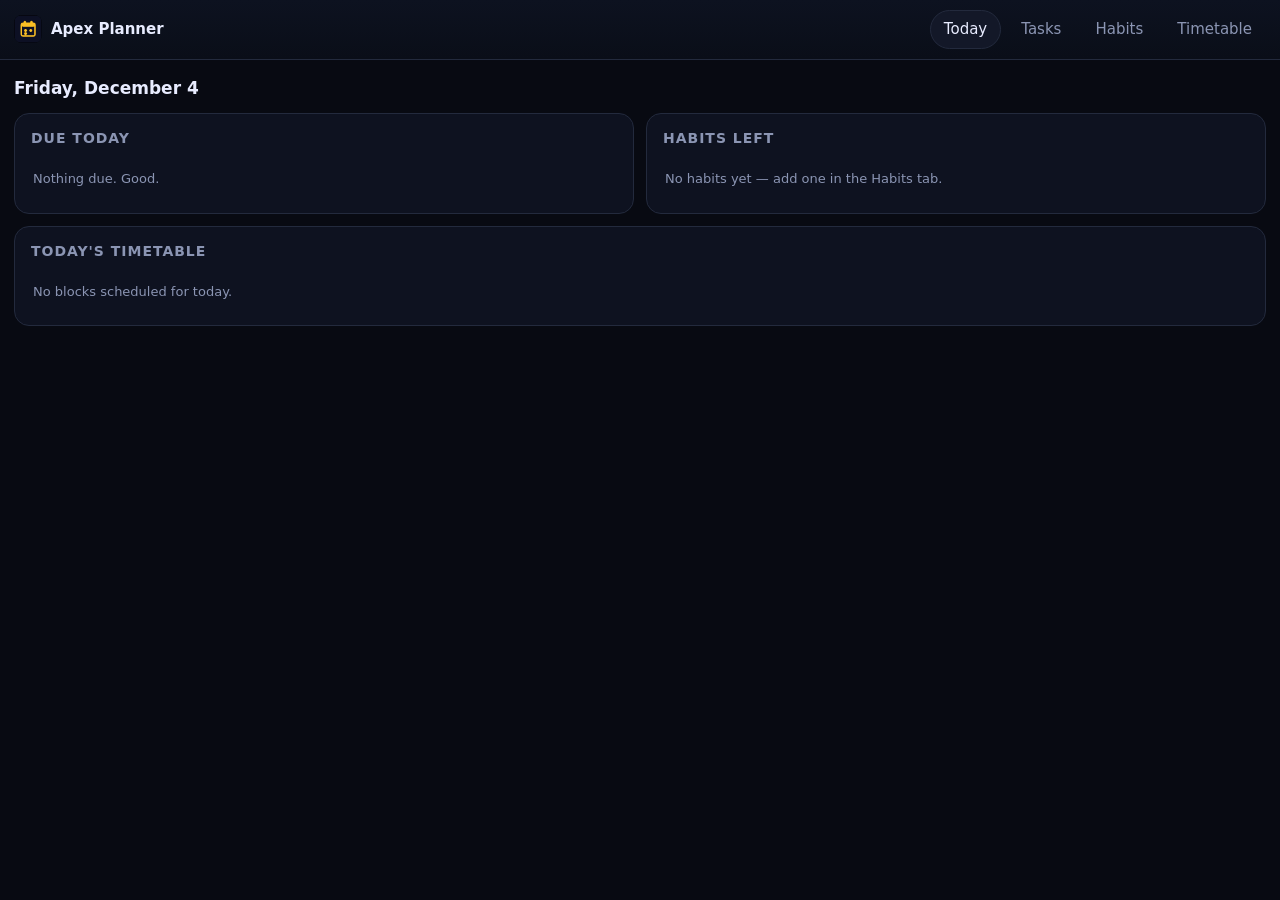
<file: index.html>
<!doctype html>
<html lang="en">
<head>
<meta charset="utf-8">
<meta name="viewport" content="width=device-width,initial-scale=1,viewport-fit=cover">
<title>Apex Planner</title>
<meta name="description" content="Tasks, habits and a weekly timetable for ApexOS, stored on this device.">
<meta name="theme-color" content="#080a12">
<link rel="manifest" href="./manifest.json">
<link rel="icon" href="./icons/icon-192.png">
<link rel="apple-touch-icon" href="./icons/icon-192.png">
<link rel="stylesheet" href="./styles.css">
</head>
<body>
<header class="bar">
  <div class="brand">
    <img src="./icons/icon-192.png" alt="" width="28" height="28">
    <span>Apex Planner</span>
  </div>
  <nav class="tabs" role="tablist" aria-label="View">
    <button role="tab" data-view="today" aria-selected="true" type="button">Today</button>
    <button role="tab" data-view="tasks" aria-selected="false" type="button">Tasks</button>
    <button role="tab" data-view="habits" aria-selected="false" type="button">Habits</button>
    <button role="tab" data-view="timetable" aria-selected="false" type="button">Timetable</button>
  </nav>
</header>

<main>
  <section class="panel" data-panel="today">
    <h2 id="todayHeading">Today</h2>
    <div class="grid">
      <article class="card">
        <h3>Due today</h3>
        <ul id="todayTasks" class="rows"></ul>
        <p class="muted" id="todayTasksEmpty">Nothing due. Good.</p>
      </article>
      <article class="card">
        <h3>Habits left</h3>
        <ul id="todayHabits" class="rows"></ul>
        <p class="muted" id="todayHabitsEmpty">All habits done for today.</p>
      </article>
      <article class="card wide">
        <h3>Today's timetable</h3>
        <ul id="todaySlots" class="rows"></ul>
        <p class="muted" id="todaySlotsEmpty">No blocks scheduled for today.</p>
      </article>
    </div>
  </section>

  <section class="panel" data-panel="tasks" hidden>
    <form id="taskForm" class="composer" autocomplete="off">
      <input id="taskTitle" type="text" placeholder="What needs doing?" required aria-label="Task title">
      <input id="taskDue" type="date" aria-label="Due date">
      <select id="taskPrio" aria-label="Priority">
        <option value="normal">Normal</option>
        <option value="high">High</option>
        <option value="low">Low</option>
      </select>
      <button class="primary" type="submit">Add task</button>
    </form>
    <div class="filters" role="group" aria-label="Filter tasks">
      <button type="button" data-filter="open" aria-pressed="true">Open</button>
      <button type="button" data-filter="overdue" aria-pressed="false">Overdue</button>
      <button type="button" data-filter="done" aria-pressed="false">Done</button>
      <button type="button" data-filter="all" aria-pressed="false">All</button>
    </div>
    <ul id="taskList" class="rows"></ul>
    <p class="muted" id="taskEmpty">No tasks here.</p>
  </section>

  <section class="panel" data-panel="habits" hidden>
    <form id="habitForm" class="composer" autocomplete="off">
      <input id="habitName" type="text" placeholder="Habit to build (e.g. Read 20 pages)" required aria-label="Habit name">
      <button class="primary" type="submit">Add habit</button>
    </form>
    <p class="muted">Tap a day to log it. The last seven days are shown, today on the right.</p>
    <ul id="habitList" class="rows"></ul>
    <p class="muted" id="habitEmpty">No habits yet.</p>
  </section>

  <section class="panel" data-panel="timetable" hidden>
    <form id="slotForm" class="composer" autocomplete="off">
      <select id="slotDay" aria-label="Day"></select>
      <input id="slotStart" type="time" required aria-label="Start time">
      <input id="slotEnd" type="time" aria-label="End time">
      <input id="slotTitle" type="text" placeholder="Block title" required aria-label="Block title">
      <button class="primary" type="submit">Add block</button>
    </form>
    <div id="slotList" class="week"></div>
  </section>
</main>

<div class="toast" id="toast" hidden></div>
<script src="./app.js"></script>
</body>
</html>
</file>
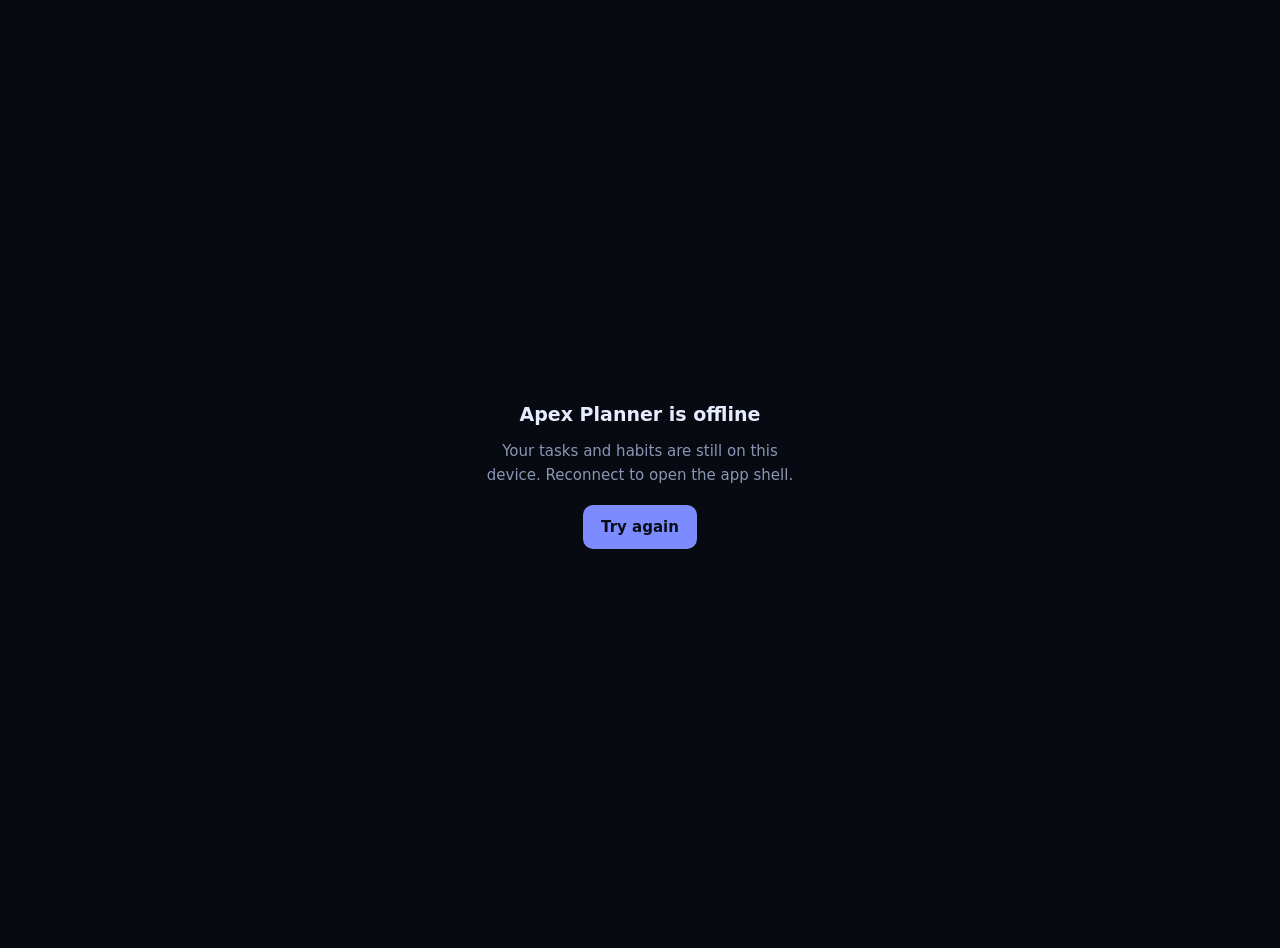
<file: offline.html>
<!doctype html>
<html lang="en">
<head>
<meta charset="utf-8">
<meta name="viewport" content="width=device-width,initial-scale=1">
<title>Apex Planner &mdash; offline</title>
<style>
  html,body{height:100%}
  body{margin:0;display:grid;place-items:center;background:#080a12;color:#e8ecff;
    font:15px/1.6 ui-sans-serif,system-ui,-apple-system,"Segoe UI",Roboto,sans-serif;text-align:center;padding:24px}
  h1{font-size:19px;margin:0 0 10px}
  p{color:#8b95b3;max-width:34ch;margin:0 0 18px}
  button{font:inherit;background:#7c8cff;color:#0a0d18;border:0;border-radius:10px;padding:10px 18px;font-weight:650;cursor:pointer}
</style>
</head>
<body>
  <div>
    <h1>Apex Planner is offline</h1>
    <p>Your tasks and habits are still on this device. Reconnect to open the app shell.</p>
    <button type="button" onclick="location.replace('./')">Try again</button>
  </div>
</body>
</html>
</file>
<file: styles.css>
:root{
  --bg:#080a12; --panel:#0e1220; --panel-2:#131828; --line:#232a3d;
  --ink:#e8ecff; --muted:#8b95b3; --accent:#fbbf24; --danger:#ff6b81;
}
*{box-sizing:border-box}
html,body{height:100%}
body{
  margin:0; background:var(--bg); color:var(--ink); height:100dvh; display:flex; flex-direction:column;
  font:15px/1.5 ui-sans-serif,system-ui,-apple-system,"Segoe UI",Roboto,sans-serif;
}
.bar{
  display:flex; align-items:center; gap:14px; padding:10px 14px; flex-wrap:wrap;
  background:linear-gradient(180deg,#0d1220,#0a0e18); border-bottom:1px solid var(--line);
}
.brand{display:flex; align-items:center; gap:9px; font-weight:650}
.brand img{border-radius:8px}
.tabs{display:flex; gap:6px; margin-left:auto; flex-wrap:wrap}
.tabs button{
  font:inherit; color:var(--muted); background:transparent; border:1px solid transparent;
  border-radius:999px; padding:7px 13px; cursor:pointer;
}
.tabs button[aria-selected=true]{background:var(--panel-2); border-color:var(--line); color:var(--ink)}

main{flex:1; min-height:0; overflow:auto; padding:14px}
h2{margin:2px 0 12px; font-size:17px}
h3{margin:0 0 10px; font-size:14px; color:var(--muted); text-transform:uppercase; letter-spacing:.07em}
.grid{display:grid; grid-template-columns:1fr 1fr; gap:12px}
.card{border:1px solid var(--line); background:var(--panel); border-radius:15px; padding:14px 16px}
.card.wide{grid-column:1/-1}
@media (max-width:720px){.grid{grid-template-columns:1fr}}

.composer{display:flex; gap:8px; flex-wrap:wrap; margin-bottom:12px}
input,select,button{font:inherit; color:inherit}
input[type=text],input[type=date],input[type=time],select{
  background:var(--panel); border:1px solid var(--line); border-radius:10px; padding:8px 11px; min-width:0;
}
input[type=text]{flex:1 1 240px}
input:focus,select:focus{outline:2px solid var(--accent); outline-offset:1px}
button{background:var(--panel-2); border:1px solid var(--line); border-radius:10px; padding:8px 13px; cursor:pointer; white-space:nowrap}
button:hover{border-color:#39425e}
button.primary{background:var(--accent); border-color:var(--accent); color:#1a1405; font-weight:650}
button.primary:hover{filter:brightness(1.06)}

.filters{display:flex; gap:6px; margin-bottom:10px; flex-wrap:wrap}
.filters button[aria-pressed=true]{background:var(--panel-2); border-color:var(--line); color:var(--ink)}
.filters button[aria-pressed=false]{color:var(--muted); background:transparent}

.rows{list-style:none; margin:0; padding:0; display:flex; flex-direction:column; gap:7px}
.rows li{
  display:flex; gap:10px; align-items:center; border:1px solid var(--line);
  background:#0b0f1a; border-radius:11px; padding:9px 11px;
}
.rows li.done{opacity:.55}
.rows li.done .title{text-decoration:line-through}
.tick{
  flex:0 0 22px; width:22px; height:22px; padding:0; border-radius:7px; border:1px solid #39425e;
  background:transparent; display:grid; place-items:center; font-size:13px; line-height:1;
}
.tick[aria-pressed=true]{background:var(--accent); border-color:var(--accent); color:#1a1405}
.title{flex:1; min-width:0; overflow:hidden; text-overflow:ellipsis}
.meta{font-size:12px; color:var(--muted); white-space:nowrap}
.rows .time{font-size:12px; color:var(--accent); font-variant-numeric:tabular-nums; white-space:nowrap}
.badge{font-size:11.5px; padding:2px 7px; border-radius:999px; border:1px solid var(--line); color:var(--muted)}
.badge.high{color:#ffb4bd; border-color:#552430; background:#2a1016}
.badge.today{color:var(--accent); border-color:#4a3a12; background:#241d08}
.badge.late{color:#ff9aa5; border-color:#552430; background:#2a1016}
.del{padding:5px 9px; font-size:12.5px; color:var(--danger); border-color:#43202b}
.muted{color:var(--muted); font-size:13px; margin:10px 2px}

.habit-days{display:flex; gap:5px; align-items:center}
.day{
  width:30px; height:30px; padding:0; border-radius:9px; border:1px solid var(--line);
  background:#0b0f1a; color:var(--muted); font-size:11px; display:grid; place-items:center;
}
.day[aria-pressed=true]{background:var(--accent); border-color:var(--accent); color:#1a1405; font-weight:650}
.day.today{box-shadow:inset 0 0 0 1px #6b5a1c}
.streak{font-size:12px; color:var(--muted); white-space:nowrap; min-width:52px; text-align:right}

.week{display:grid; grid-template-columns:repeat(auto-fit,minmax(190px,1fr)); gap:10px}
.daycol{border:1px solid var(--line); background:var(--panel); border-radius:14px; padding:11px 12px}
.daycol h4{margin:0 0 8px; font-size:13px; color:var(--muted); letter-spacing:.05em; text-transform:uppercase}
.daycol.now{border-color:#5a4712; background:#141005}
.slot{display:flex; gap:8px; align-items:flex-start; padding:7px 0; border-top:1px solid var(--line)}
.slot:first-of-type{border-top:0}
.slot .time{font-size:11.5px; color:var(--accent); font-variant-numeric:tabular-nums; min-width:84px}
.slot .what{flex:1; min-width:0; font-size:13.5px; word-break:break-word}
.slot button{padding:3px 7px; font-size:11.5px; color:var(--danger); border-color:#43202b}
@media (max-width:560px){
  .rows li{flex-wrap:wrap}
  .habit-days{order:3; width:100%}
  .streak{min-width:auto; margin-left:auto}
}
.toast{position:fixed; left:50%; bottom:18px; transform:translateX(-50%); background:#1b2136; border:1px solid var(--line); border-radius:999px; padding:8px 16px; font-size:13px; box-shadow:0 8px 24px #0008}
[hidden]{display:none!important}
</file>
